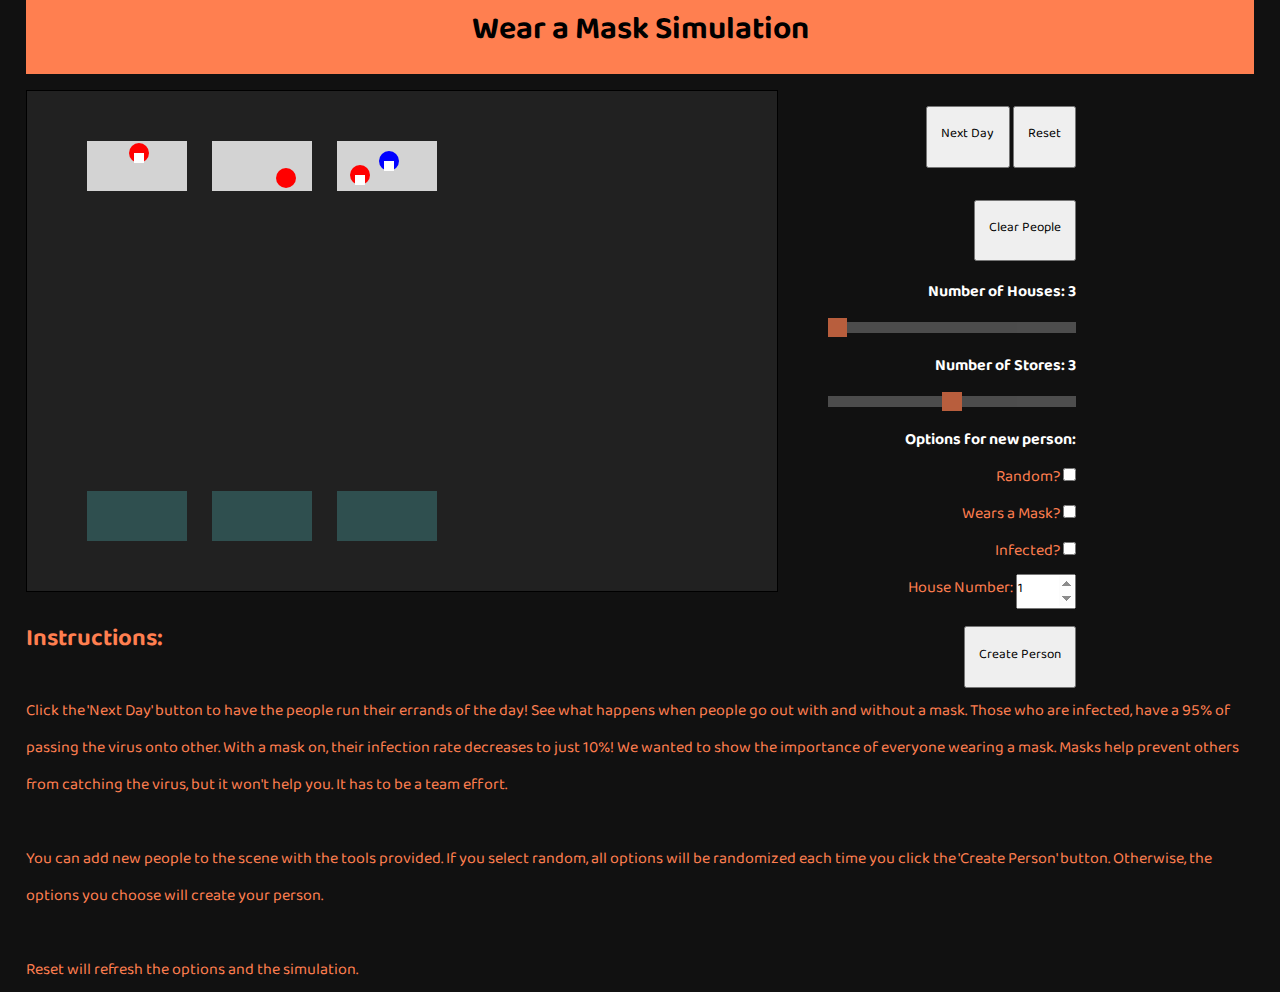
<file: project1/index.html>
﻿<!DOCTYPE html>
<html lang="en">

<head>
    <meta charset="utf-8" />
    <title>Wear a Mask Simulation</title>
    <link href="styles/default-styles.css" rel="stylesheet" style="text/css" />
    <script src="src/cbLIB.js"></script>
    <script src="src/index.js"></script>
</head>

<body>
    <header>
        <h1>Wear a Mask Simulation</h1>
    </header>

    <canvas></canvas>
    <section id='sidebar' class="container">

        <div class='internalBox' id="buttonBox">
            <button class="buttonStyle" id="nextButton">Next Day</button>
            <button class="buttonStyle" id="resetButton" value="Refresh">Reset</button>
            <button class="buttonStyle" id="clearPeople" value="Refresh">Clear People</button>
        </div>

        <div class="internalBox" class="sliders">
            <h5>Number of Houses: <span id="homeValue"></span></h5>
            <input type="range" min="3" max="5" value="3" class="slider" id="homeNumSlider">
            <h5>Number of Stores: <span id="storeValue"></span></h5>
            <input type="range" min="1" max="5" value="3" class="slider" id="storeNumSlider">
        </div>

        <h5>Options for new person:</h5>
        <div class="internalBox" class="makePerson">
            <div>Random? <input type="checkbox" id="randomCheck"></div>
            <div>Wears a Mask? <input type="checkbox" id="maskCheck"></div>
            <div>Infected? <input type="checkbox" id="infectedCheck"></div>
            <div>House Number: <input type="number" id="houseNum" min="1" max="3" value="1"></div>
            
        </div>
        
        <button class="buttonStyle" id="personButton">Create Person</button>

    </section>

    <section id='instructions' class="container">
        <div class="internalBox">
            <h2>Instructions:</h2>
            <p>
                Click the 'Next Day' button to have the people run their errands of the day!
                See what happens when people go out with and without a mask.
                Those who are infected, have a 95% of passing the virus onto other.
                With a mask on, their infection rate decreases to just 10%! We wanted to show the importance of everyone
                wearing a mask. Masks help prevent others from catching the virus, but it won't help you. It has to be a team effort.<br /><br />
                You can add new people to the scene with the tools provided.
                If you select random, all options will be randomized each time you click the 'Create Person' button.
                Otherwise, the options you choose will create your person.<br /><br />
                Reset will refresh the options and the simulation.
            </p>
        </div>
    </section>

</body>

</html>
</file>
<file: project1/styles/default-styles.css>
@import url('https://fonts.googleapis.com/css2?family=Baloo+Tammudu+2&display=swap');

* {
    font-family: 'Baloo Tammudu 2', cursive;
    box-sizing: border-box;
    margin: 0px;
    padding: 0px;

}

body {
    display: grid;
    background-color: #111111;
    width: 100vw;
    grid-template-columns: auto auto auto;
    grid-template-rows: auto auto auto;
    align-items: flex-start;
    grid-template-areas:
        "header header header"
        "main sidebar sidebar"
        "footer footer footer";
    padding-left: 2vw;
    padding-right: 2vw;
color:coral;

}


header {
    grid-area: header;
}

canvas {
    grid-area: main;
    border: 1px solid black;
    margin: none;
    padding: none;
}

h1 {
    /*    position: relative;*/
    /*    padding-left: 2em;*/
    margin-bottom: 1rem;
        background-color: coral;
    text-align: center;
    color:black;
}

h2 {

    margin: 2%;
    margin-left: 0px;
    padding: 0px;
}

h5 {
    color: white;
    font-size: 1rem;
    width: 100%;
}

#sidebar {
    display: block;
    margin-left: 50px;
    height: 500px;
    grid-area: 'sidebar';
    text-align: right;
    widows: 200px;
}

#instructions {
    grid-area: footer;
    display: block;

}

#makePerson {}
#personButton{

}
.internalBox {
    height: auto;

    margin: 0px;
    width: 100%;

}

.buttonStyle {
    text-align: center;
    padding: 1em;
    margin-bottom: 1rem;
    margin-top: 1rem;
    
}

/* The slider itself */
.slider {
    -webkit-appearance: none;
    width: 100%;

    height: .7rem;
    background: #666666;
    outline: none;
    opacity: 0.7;
    -webkit-transition: .2s;
    transition: opacity .2s;
}

/* Mouse-over effects */
.slider:hover {
    opacity: 1;

    /* Fully shown on mouse-over */
}

/* The slider handle (use -webkit- (Chrome, Opera, Safari, Edge) and -moz- (Firefox) to override default look) */
.slider::-webkit-slider-thumb {
    -webkit-appearance: none;
    appearance: none;
    width: 1.2rem;
    height: 1.2rem;
    background: coral;
    cursor: pointer;
}



#homeNumSlider::-webkit-slider-thumb {
    background: coral;
    /* darkslategrey background */
}

input[type=number]::-webkit-inner-spin-button {
    opacity: 1;
}

input[type=number] {}
</file>
